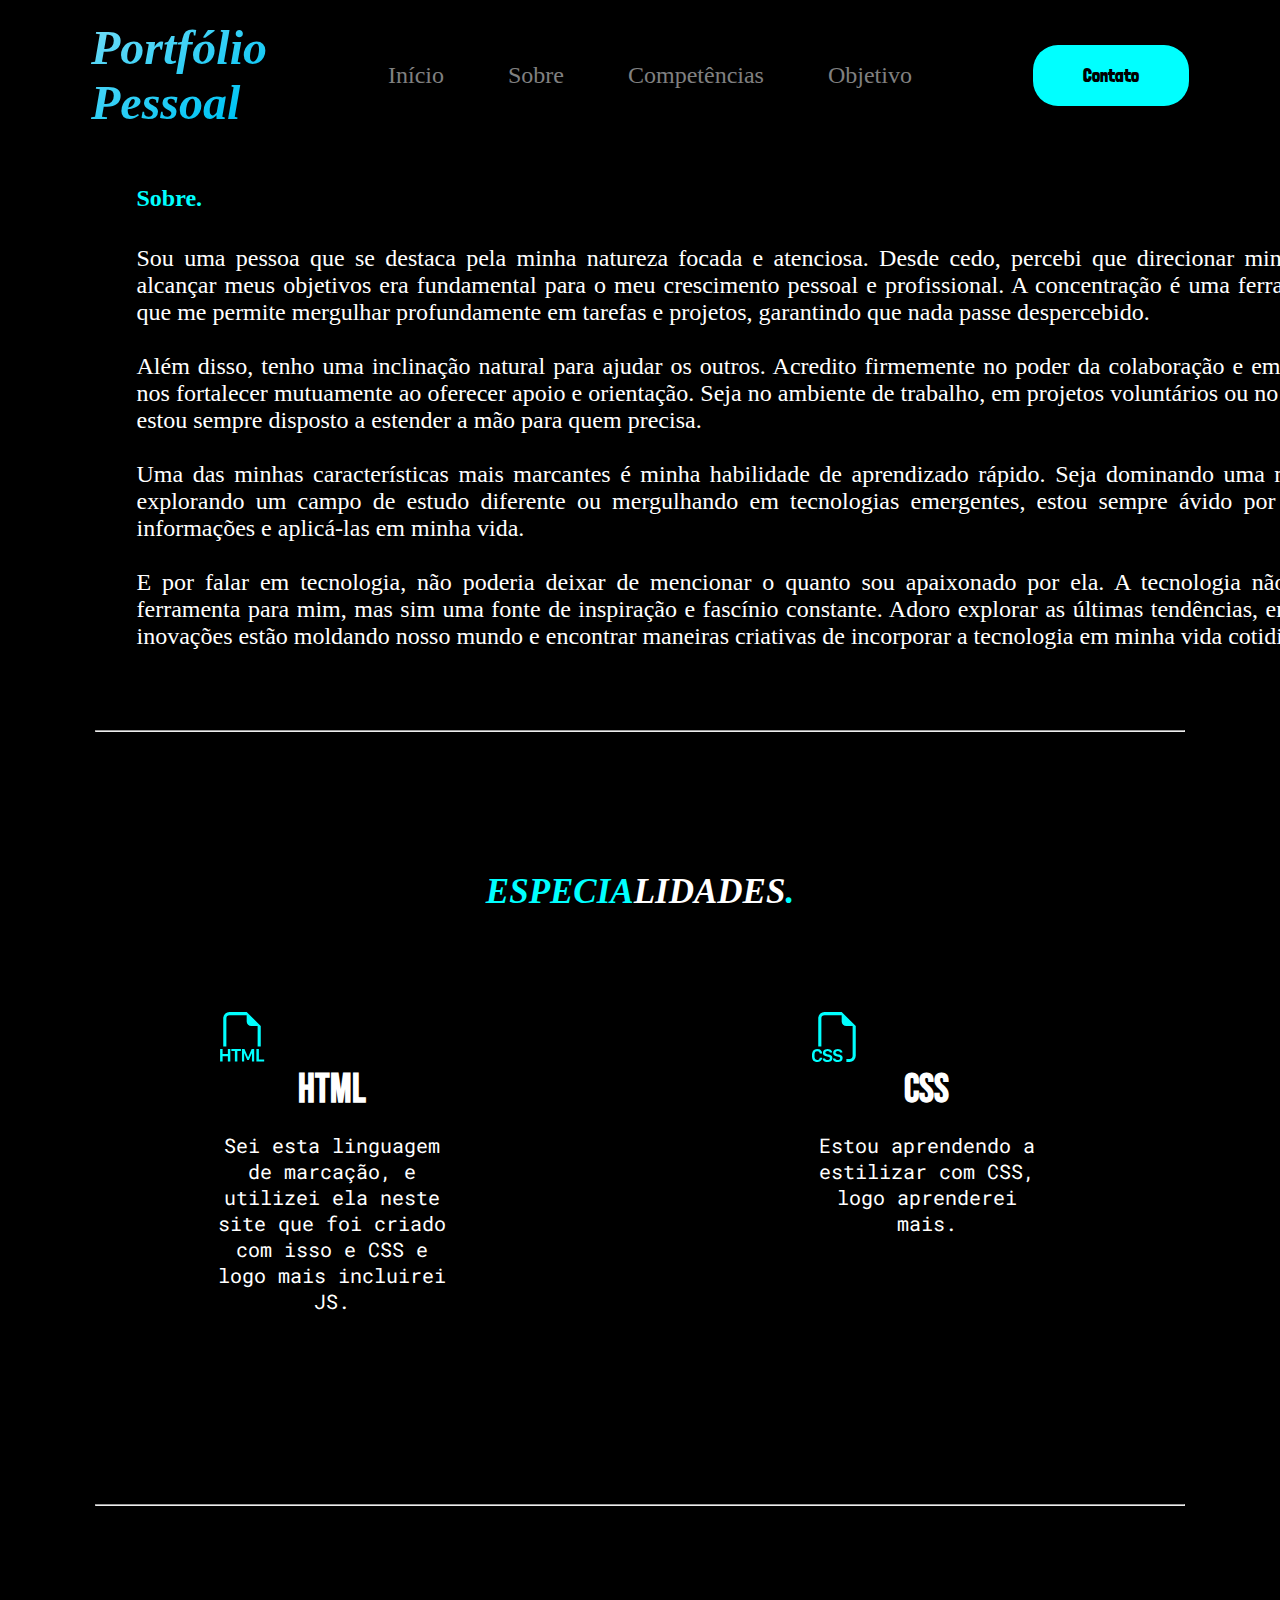
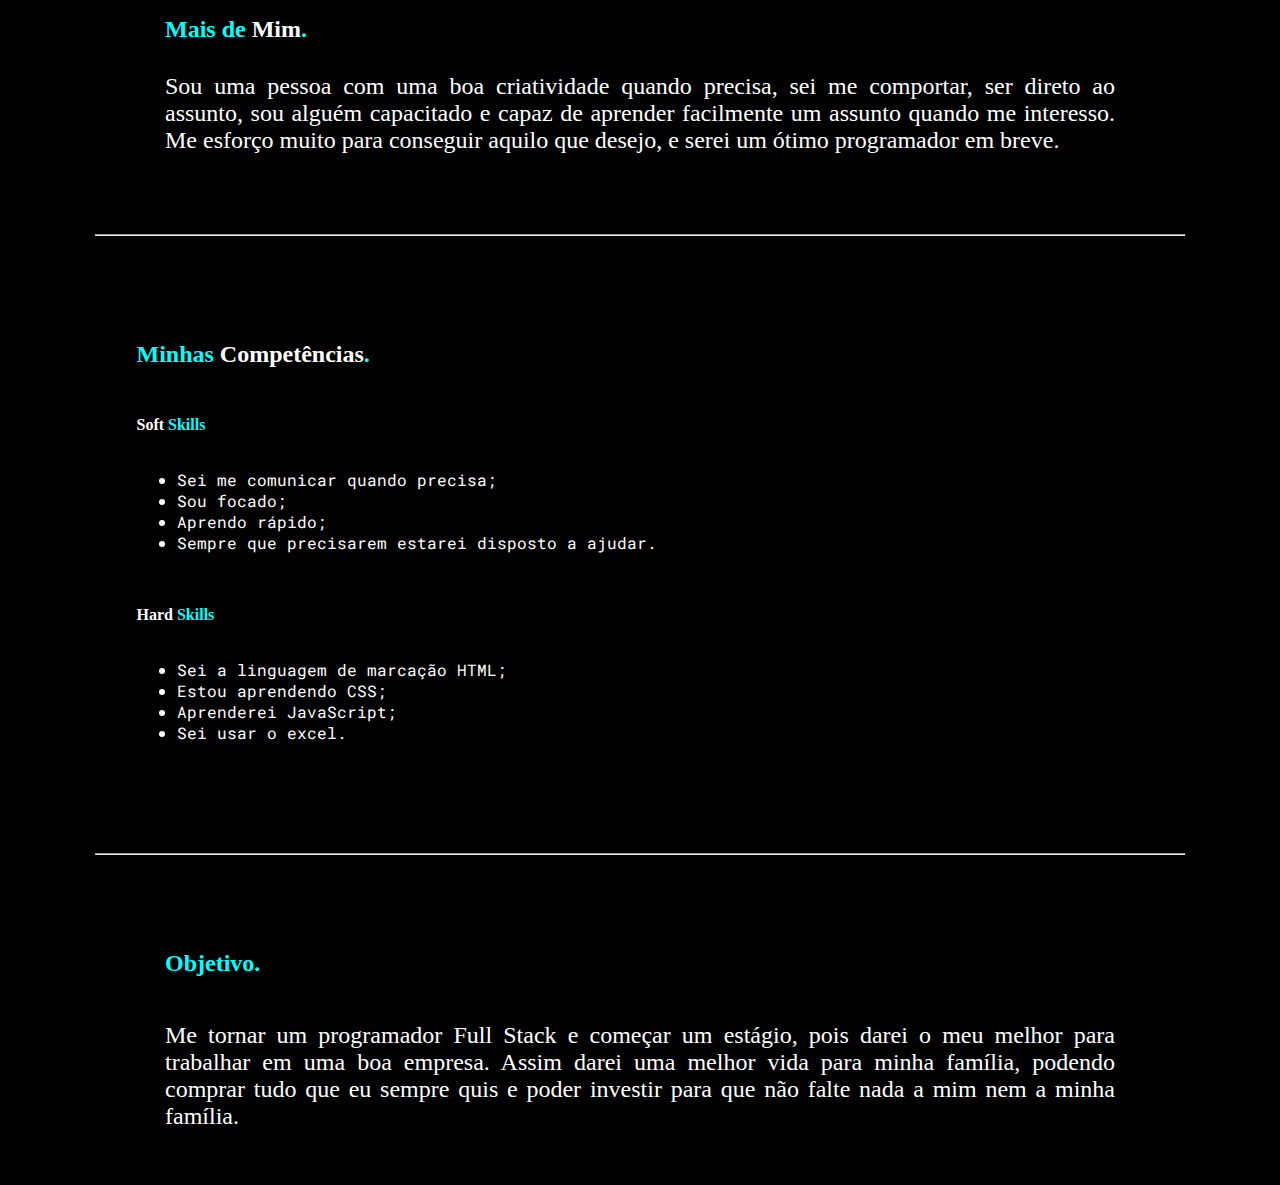
<file: index.html>
<!DOCTYPE html>
<html lang="pt-br">

<head>
    <meta charset="UTF-8">
    <meta name="viewport" content="width=device-width, initial-scale=1.0">
    <title>Ínicio</title>
    <link rel="stylesheet" href="./CSS/index.CSS">
    <link rel="shortcut icon" href="./IMG/icone-removebg-preview.png" type="image/x-icon">
</head>

<body>

    <header>

        <div class="nada">
            <a href="./index.html">
                <h1>Portfólio <br> Pessoal</h1>
            </a>
        </div>

        <nav class="menu">

            <a href="./index.html">Início</a>
            <a href="#sobre">Sobre</a>
            <a href="#competências">Competências</a>
            <a href="#objetivo">Objetivo</a>

        </nav>

        <div class="ctt">
            <a href="./HTML/ctt.html"><button>Contato</button></a>
        </div>

    </header>   
    <main>

        <section>
            <div class="topo-site">
                <div class="flex">
                    <div class="text-site">
                        <h2 class="site">Sobre.</h2>
                        <br>
                        <p>
                            Sou uma pessoa que se destaca pela minha natureza focada e atenciosa. Desde cedo, percebi
                            que
                            direcionar
                            minha energia para alcançar meus objetivos era fundamental para o meu crescimento pessoal e
                            profissional. A
                            concentração é uma ferramenta poderosa que me permite mergulhar profundamente em tarefas e
                            projetos,
                            garantindo que nada passe despercebido.
                            <br><br>
                            Além disso, tenho uma inclinação natural para ajudar os outros. Acredito firmemente no poder
                            da
                            colaboração
                            e em como podemos nos fortalecer mutuamente ao oferecer apoio e orientação. Seja no ambiente
                            de
                            trabalho, em
                            projetos voluntários ou no convívio diário, estou sempre disposto a estender a mão para quem
                            precisa.
                            <br><br>
                            Uma das minhas características mais marcantes é minha habilidade de aprendizado rápido.
                            Seja dominando uma nova habilidade, explorando um campo de estudo diferente ou
                            mergulhando
                            em
                            tecnologias emergentes, estou sempre ávido por absorver novas informações e aplicá-las em
                            minha
                            vida.
                            <br><br>
                            E por falar em tecnologia, não poderia deixar de mencionar o quanto sou apaixonado por ela.
                            A
                            tecnologia
                            não
                            é apenas uma ferramenta para mim, mas sim uma fonte de inspiração e fascínio constante.
                            Adoro
                            explorar
                            as
                            últimas tendências, entender como as inovações estão moldando nosso mundo e encontrar
                            maneiras
                            criativas
                            de
                            incorporar a tecnologia em minha vida cotidiana.
                        </p>
                    </div>
                    <div class="img">
                        <img src="IMG/Eu-removebg-preview.png" alt="eu">
                    </div>
                </div>
            </div>
        </section>
        <hr>
        <section class="especialidades">
            <div>
                <h2>ESPECIA<span>LIDADES</span>.</h2>
                <div class="flex">

                    <div class="especialidades-box">
                        <svg xmlns="http://www.w3.org/2000/svg" width="16" height="16" fill="currentColor"
                            class="bi bi-filetype-html" viewBox="0 0 16 16">
                            <path fill-rule="evenodd"
                                d="M14 4.5V11h-1V4.5h-2A1.5 1.5 0 0 1 9.5 3V1H4a1 1 0 0 0-1 1v9H2V2a2 2 0 0 1 2-2h5.5zm-9.736 7.35v3.999h-.791v-1.714H1.79v1.714H1V11.85h.791v1.626h1.682V11.85h.79Zm2.251.662v3.337h-.794v-3.337H4.588v-.662h3.064v.662zm2.176 3.337v-2.66h.038l.952 2.159h.516l.946-2.16h.038v2.661h.715V11.85h-.8l-1.14 2.596H9.93L8.79 11.85h-.805v3.999zm4.71-.674h1.696v.674H12.61V11.85h.79v3.325Z" />
                        </svg>
                        <h3>HTML</h3>
                        <br>
                        <p>Sei esta linguagem de marcação, e utilizei ela neste site que foi criado com isso e CSS e
                            logo mais incluirei JS.</p>
                    </div>
                    <div class="especialidades-box">
                        <svg xmlns="http://www.w3.org/2000/svg" width="16" height="16" fill="currentColor"
                            class="bi bi-filetype-css" viewBox="0 0 16 16">
                            <path fill-rule="evenodd"
                                d="M14 4.5V14a2 2 0 0 1-2 2h-1v-1h1a1 1 0 0 0 1-1V4.5h-2A1.5 1.5 0 0 1 9.5 3V1H4a1 1 0 0 0-1 1v9H2V2a2 2 0 0 1 2-2h5.5zM3.397 14.841a1.13 1.13 0 0 0 .401.823q.195.162.478.252.284.091.665.091.507 0 .859-.158.354-.158.539-.44.187-.284.187-.656 0-.336-.134-.56a1 1 0 0 0-.375-.357 2 2 0 0 0-.566-.21l-.621-.144a1 1 0 0 1-.404-.176.37.37 0 0 1-.144-.299q0-.234.185-.384.188-.152.512-.152.214 0 .37.068a.6.6 0 0 1 .246.181.56.56 0 0 1 .12.258h.75a1.1 1.1 0 0 0-.2-.566 1.2 1.2 0 0 0-.5-.41 1.8 1.8 0 0 0-.78-.152q-.439 0-.776.15-.337.149-.527.421-.19.273-.19.639 0 .302.122.524.124.223.352.367.228.143.539.213l.618.144q.31.073.463.193a.39.39 0 0 1 .152.326.5.5 0 0 1-.085.29.56.56 0 0 1-.255.193q-.167.07-.413.07-.175 0-.32-.04a.8.8 0 0 1-.248-.115.58.58 0 0 1-.255-.384zM.806 13.693q0-.373.102-.633a.87.87 0 0 1 .302-.399.8.8 0 0 1 .475-.137q.225 0 .398.097a.7.7 0 0 1 .272.26.85.85 0 0 1 .12.381h.765v-.072a1.33 1.33 0 0 0-.466-.964 1.4 1.4 0 0 0-.489-.272 1.8 1.8 0 0 0-.606-.097q-.534 0-.911.223-.375.222-.572.632-.195.41-.196.979v.498q0 .568.193.976.197.407.572.626.375.217.914.217.439 0 .785-.164t.55-.454a1.27 1.27 0 0 0 .226-.674v-.076h-.764a.8.8 0 0 1-.118.363.7.7 0 0 1-.272.25.9.9 0 0 1-.401.087.85.85 0 0 1-.478-.132.83.83 0 0 1-.299-.392 1.7 1.7 0 0 1-.102-.627zM6.78 15.29a1.2 1.2 0 0 1-.111-.449h.764a.58.58 0 0 0 .255.384q.106.073.25.114.142.041.319.041.245 0 .413-.07a.56.56 0 0 0 .255-.193.5.5 0 0 0 .085-.29.39.39 0 0 0-.153-.326q-.152-.12-.463-.193l-.618-.143a1.7 1.7 0 0 1-.539-.214 1 1 0 0 1-.351-.367 1.1 1.1 0 0 1-.123-.524q0-.366.19-.639.19-.272.527-.422t.777-.149q.456 0 .779.152.326.153.5.41.18.255.2.566h-.75a.56.56 0 0 0-.12-.258.6.6 0 0 0-.246-.181.9.9 0 0 0-.37-.068q-.324 0-.512.152a.47.47 0 0 0-.184.384q0 .18.143.3a1 1 0 0 0 .404.175l.621.143q.326.075.566.211t.375.358.135.56q0 .37-.188.656a1.2 1.2 0 0 1-.539.439q-.351.158-.858.158-.381 0-.665-.09a1.4 1.4 0 0 1-.478-.252 1.1 1.1 0 0 1-.29-.375" />
                        </svg>
                        <h3>CSS</h3>
                        <br>
                        <p>Estou aprendendo a estilizar com CSS, logo aprenderei mais.</p>
                    </div>
                    <div class="especialidades-box">
                        <svg xmlns="http://www.w3.org/2000/svg" width="16" height="16" fill="currentColor"
                            class="bi bi-filetype-js" viewBox="0 0 16 16">
                            <path fill-rule="evenodd"
                                d="M14 4.5V14a2 2 0 0 1-2 2H8v-1h4a1 1 0 0 0 1-1V4.5h-2A1.5 1.5 0 0 1 9.5 3V1H4a1 1 0 0 0-1 1v9H2V2a2 2 0 0 1 2-2h5.5zM3.186 15.29a1.2 1.2 0 0 1-.111-.449h.765a.58.58 0 0 0 .255.384q.105.073.249.114.143.041.319.041.246 0 .413-.07a.56.56 0 0 0 .255-.193.5.5 0 0 0 .085-.29.39.39 0 0 0-.153-.326q-.151-.12-.462-.193l-.619-.143a1.7 1.7 0 0 1-.539-.214 1 1 0 0 1-.351-.367 1.1 1.1 0 0 1-.123-.524q0-.366.19-.639.19-.272.528-.422.336-.15.776-.149.457 0 .78.152.324.153.5.41.18.255.2.566h-.75a.56.56 0 0 0-.12-.258.6.6 0 0 0-.247-.181.9.9 0 0 0-.369-.068q-.325 0-.513.152a.47.47 0 0 0-.184.384q0 .18.143.3a1 1 0 0 0 .405.175l.62.143q.327.075.566.211.24.136.375.358t.135.56q0 .37-.188.656a1.2 1.2 0 0 1-.539.439q-.351.158-.858.158-.381 0-.665-.09a1.4 1.4 0 0 1-.478-.252 1.1 1.1 0 0 1-.29-.375m-3.104-.033A1.3 1.3 0 0 1 0 14.791h.765a.6.6 0 0 0 .073.27.5.5 0 0 0 .454.246q.285 0 .422-.164.138-.165.138-.466v-2.745h.79v2.725q0 .66-.357 1.005-.354.345-.984.345a1.6 1.6 0 0 1-.569-.094 1.15 1.15 0 0 1-.407-.266 1.1 1.1 0 0 1-.243-.39" />
                        </svg>
                        <h3>JS</h3>
                        <br>
                        <p>Aprenderei a programar em JavaScript que será incluído neste portfólio.</p>
                    </div>
                </div>
            </div>
        </section>
        <hr>
        <div id="sobre" class="info">
            <h2>Mais de <span> Mim</span>.</h2>
            <p>Sou uma pessoa com uma boa criatividade quando precisa, sei me comportar, ser direto ao assunto, sou
                alguém
                capacitado e capaz de aprender facilmente um assunto quando me interesso. Me esforço muito para
                conseguir
                aquilo que desejo, e serei um ótimo programador em breve.
            </p>
        </div>
        <hr>
        <div id="competências" class="comp">
            <h2>Minhas <span>Competências</span>.</h2>

            <br>

            <h4><span>Soft</span> Skills</h4>

            <ul>
                <li>Sei me comunicar quando precisa;</li>
                <li>Sou focado;</li>
                <li>Aprendo rápido;</li>
                <li>Sempre que precisarem estarei disposto a ajudar.</li>
            </ul>

            <br>

            <h4><span>Hard</span> Skills</h4>

            <ul>
                <li>Sei a linguagem de marcação HTML;</li>
                <li>Estou aprendendo CSS;</li>
                <li>Aprenderei JavaScript;</li>
                <li>Sei usar o excel.</li>
            </ul>
        </div>
        <hr>
        <div id="objetivo" class="obj">
            <h2>Objetivo.</h2>

            <article>

                <p>
                    Me tornar um programador Full Stack e começar um estágio, pois darei o
                    meu melhor para trabalhar em uma boa empresa. Assim darei uma melhor vida para minha família,
                    podendo comprar tudo que eu sempre quis e poder investir para que não falte nada a
                    mim nem a minha família.
                </p>

            </article>

        </div>
    </main>

    <script src="./JS/main.js"></script>
</body>

</html>
</file>
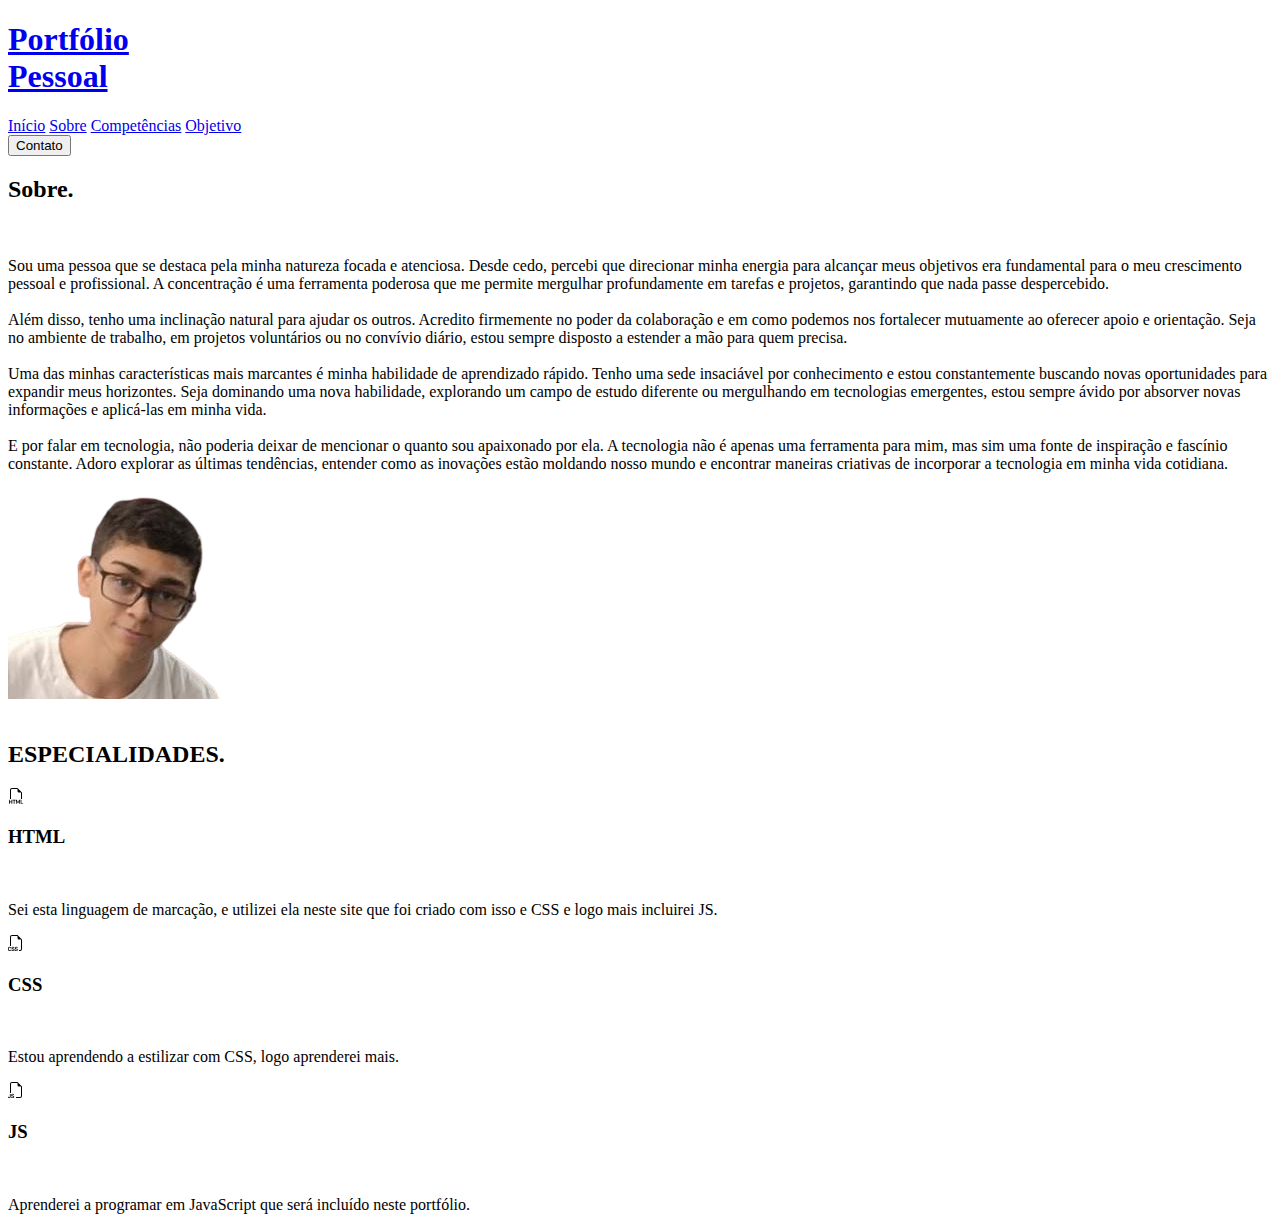
<file: HTML/index.html>
<!DOCTYPE html>
<html lang="pt-br">

<head>
    <meta charset="UTF-8">
    <meta name="viewport" content="width=device-width, initial-scale=1.0">
    <title>Ínicio</title>
    <link rel="stylesheet" href="C:\Users\Turma Tarde\Desktop\Portifolio-IOS\CSS\estilo.CSS">
    <link rel="shortcut icon" href="/IMG/icone-removebg-preview.png" type="image/x-icon">
</head>

<body>

    <header>

        <div class="nada">
            <a href="index.html"><h1>Portfólio <br> Pessoal</h1></a>
        </div>

        <nav class="menu">

            <a href="index.html">Início</a>
            <a href="sobreMim.html">Sobre</a>
            <a href="competências.html">Competências</a>
            <a href="objetivo.html">Objetivo</a>

        </nav>

        <div class="ctt">
            <a href="ctt.html"><button>Contato</button></a>
        </div>

    </header>
    <main>

        <section>
            <div class="topo-site">
                <div class="flex">
                    <div class="text-site">
                        <h2 class="site">Sobre.</h2>
                        <br>
                        <p>
                            Sou uma pessoa que se destaca pela minha natureza focada e atenciosa. Desde cedo, percebi
                            que
                            direcionar
                            minha energia para alcançar meus objetivos era fundamental para o meu crescimento pessoal e
                            profissional. A
                            concentração é uma ferramenta poderosa que me permite mergulhar profundamente em tarefas e
                            projetos,
                            garantindo que nada passe despercebido.
                            <br><br>
                            Além disso, tenho uma inclinação natural para ajudar os outros. Acredito firmemente no poder
                            da
                            colaboração
                            e em como podemos nos fortalecer mutuamente ao oferecer apoio e orientação. Seja no ambiente
                            de
                            trabalho, em
                            projetos voluntários ou no convívio diário, estou sempre disposto a estender a mão para quem
                            precisa.
                            <br><br>
                            Uma das minhas características mais marcantes é minha habilidade de aprendizado rápido.
                            Tenho
                            uma sede
                            insaciável por conhecimento e estou constantemente buscando novas oportunidades para
                            expandir
                            meus
                            horizontes. Seja dominando uma nova habilidade, explorando um campo de estudo diferente ou
                            mergulhando
                            em
                            tecnologias emergentes, estou sempre ávido por absorver novas informações e aplicá-las em
                            minha
                            vida.
                            <br><br>
                            E por falar em tecnologia, não poderia deixar de mencionar o quanto sou apaixonado por ela.
                            A
                            tecnologia
                            não
                            é apenas uma ferramenta para mim, mas sim uma fonte de inspiração e fascínio constante.
                            Adoro
                            explorar
                            as
                            últimas tendências, entender como as inovações estão moldando nosso mundo e encontrar
                            maneiras
                            criativas
                            de
                            incorporar a tecnologia em minha vida cotidiana.
                        </p>
                    </div>
                    <div class="img">
                        <img src="/IMG/Eu-removebg-preview.png" alt="eu">
                    </div>
                </div>
            </div>
        </section>
        <br>
        <section class="especialidades">
            <div>
                <h2>ESPECIA<span>LIDADES</span>.</h2>
                <div class="flex">

                    <div class="especialidades-box">
                        <svg xmlns="http://www.w3.org/2000/svg" width="16" height="16" fill="currentColor" class="bi bi-filetype-html" viewBox="0 0 16 16">
                            <path fill-rule="evenodd" d="M14 4.5V11h-1V4.5h-2A1.5 1.5 0 0 1 9.5 3V1H4a1 1 0 0 0-1 1v9H2V2a2 2 0 0 1 2-2h5.5zm-9.736 7.35v3.999h-.791v-1.714H1.79v1.714H1V11.85h.791v1.626h1.682V11.85h.79Zm2.251.662v3.337h-.794v-3.337H4.588v-.662h3.064v.662zm2.176 3.337v-2.66h.038l.952 2.159h.516l.946-2.16h.038v2.661h.715V11.85h-.8l-1.14 2.596H9.93L8.79 11.85h-.805v3.999zm4.71-.674h1.696v.674H12.61V11.85h.79v3.325Z"/>
                          </svg>
                        <h3>HTML</h3>
                        <br>
                        <p>Sei esta linguagem de marcação, e utilizei ela neste site que foi criado com isso e CSS e logo mais incluirei JS.</p>
                    </div>
                    <div class="especialidades-box">
                        <svg xmlns="http://www.w3.org/2000/svg" width="16" height="16" fill="currentColor" class="bi bi-filetype-css" viewBox="0 0 16 16">
                            <path fill-rule="evenodd" d="M14 4.5V14a2 2 0 0 1-2 2h-1v-1h1a1 1 0 0 0 1-1V4.5h-2A1.5 1.5 0 0 1 9.5 3V1H4a1 1 0 0 0-1 1v9H2V2a2 2 0 0 1 2-2h5.5zM3.397 14.841a1.13 1.13 0 0 0 .401.823q.195.162.478.252.284.091.665.091.507 0 .859-.158.354-.158.539-.44.187-.284.187-.656 0-.336-.134-.56a1 1 0 0 0-.375-.357 2 2 0 0 0-.566-.21l-.621-.144a1 1 0 0 1-.404-.176.37.37 0 0 1-.144-.299q0-.234.185-.384.188-.152.512-.152.214 0 .37.068a.6.6 0 0 1 .246.181.56.56 0 0 1 .12.258h.75a1.1 1.1 0 0 0-.2-.566 1.2 1.2 0 0 0-.5-.41 1.8 1.8 0 0 0-.78-.152q-.439 0-.776.15-.337.149-.527.421-.19.273-.19.639 0 .302.122.524.124.223.352.367.228.143.539.213l.618.144q.31.073.463.193a.39.39 0 0 1 .152.326.5.5 0 0 1-.085.29.56.56 0 0 1-.255.193q-.167.07-.413.07-.175 0-.32-.04a.8.8 0 0 1-.248-.115.58.58 0 0 1-.255-.384zM.806 13.693q0-.373.102-.633a.87.87 0 0 1 .302-.399.8.8 0 0 1 .475-.137q.225 0 .398.097a.7.7 0 0 1 .272.26.85.85 0 0 1 .12.381h.765v-.072a1.33 1.33 0 0 0-.466-.964 1.4 1.4 0 0 0-.489-.272 1.8 1.8 0 0 0-.606-.097q-.534 0-.911.223-.375.222-.572.632-.195.41-.196.979v.498q0 .568.193.976.197.407.572.626.375.217.914.217.439 0 .785-.164t.55-.454a1.27 1.27 0 0 0 .226-.674v-.076h-.764a.8.8 0 0 1-.118.363.7.7 0 0 1-.272.25.9.9 0 0 1-.401.087.85.85 0 0 1-.478-.132.83.83 0 0 1-.299-.392 1.7 1.7 0 0 1-.102-.627zM6.78 15.29a1.2 1.2 0 0 1-.111-.449h.764a.58.58 0 0 0 .255.384q.106.073.25.114.142.041.319.041.245 0 .413-.07a.56.56 0 0 0 .255-.193.5.5 0 0 0 .085-.29.39.39 0 0 0-.153-.326q-.152-.12-.463-.193l-.618-.143a1.7 1.7 0 0 1-.539-.214 1 1 0 0 1-.351-.367 1.1 1.1 0 0 1-.123-.524q0-.366.19-.639.19-.272.527-.422t.777-.149q.456 0 .779.152.326.153.5.41.18.255.2.566h-.75a.56.56 0 0 0-.12-.258.6.6 0 0 0-.246-.181.9.9 0 0 0-.37-.068q-.324 0-.512.152a.47.47 0 0 0-.184.384q0 .18.143.3a1 1 0 0 0 .404.175l.621.143q.326.075.566.211t.375.358.135.56q0 .37-.188.656a1.2 1.2 0 0 1-.539.439q-.351.158-.858.158-.381 0-.665-.09a1.4 1.4 0 0 1-.478-.252 1.1 1.1 0 0 1-.29-.375"/>
                          </svg>
                        <h3>CSS</h3>
                        <br>
                        <p>Estou aprendendo a estilizar com CSS, logo aprenderei mais.</p>
                    </div>
                    <div class="especialidades-box">
                        <svg xmlns="http://www.w3.org/2000/svg" width="16" height="16" fill="currentColor" class="bi bi-filetype-js" viewBox="0 0 16 16">
                            <path fill-rule="evenodd" d="M14 4.5V14a2 2 0 0 1-2 2H8v-1h4a1 1 0 0 0 1-1V4.5h-2A1.5 1.5 0 0 1 9.5 3V1H4a1 1 0 0 0-1 1v9H2V2a2 2 0 0 1 2-2h5.5zM3.186 15.29a1.2 1.2 0 0 1-.111-.449h.765a.58.58 0 0 0 .255.384q.105.073.249.114.143.041.319.041.246 0 .413-.07a.56.56 0 0 0 .255-.193.5.5 0 0 0 .085-.29.39.39 0 0 0-.153-.326q-.151-.12-.462-.193l-.619-.143a1.7 1.7 0 0 1-.539-.214 1 1 0 0 1-.351-.367 1.1 1.1 0 0 1-.123-.524q0-.366.19-.639.19-.272.528-.422.336-.15.776-.149.457 0 .78.152.324.153.5.41.18.255.2.566h-.75a.56.56 0 0 0-.12-.258.6.6 0 0 0-.247-.181.9.9 0 0 0-.369-.068q-.325 0-.513.152a.47.47 0 0 0-.184.384q0 .18.143.3a1 1 0 0 0 .405.175l.62.143q.327.075.566.211.24.136.375.358t.135.56q0 .37-.188.656a1.2 1.2 0 0 1-.539.439q-.351.158-.858.158-.381 0-.665-.09a1.4 1.4 0 0 1-.478-.252 1.1 1.1 0 0 1-.29-.375m-3.104-.033A1.3 1.3 0 0 1 0 14.791h.765a.6.6 0 0 0 .073.27.5.5 0 0 0 .454.246q.285 0 .422-.164.138-.165.138-.466v-2.745h.79v2.725q0 .66-.357 1.005-.354.345-.984.345a1.6 1.6 0 0 1-.569-.094 1.15 1.15 0 0 1-.407-.266 1.1 1.1 0 0 1-.243-.39"/>
                          </svg>
                        <h3>JS</h3>
                        <br>
                        <p>Aprenderei a programar em JavaScript que será incluído neste portfólio.</p>
                    </div>
                </div>
            </div>
        </section>
    </main>

</body>

</html>
</file>
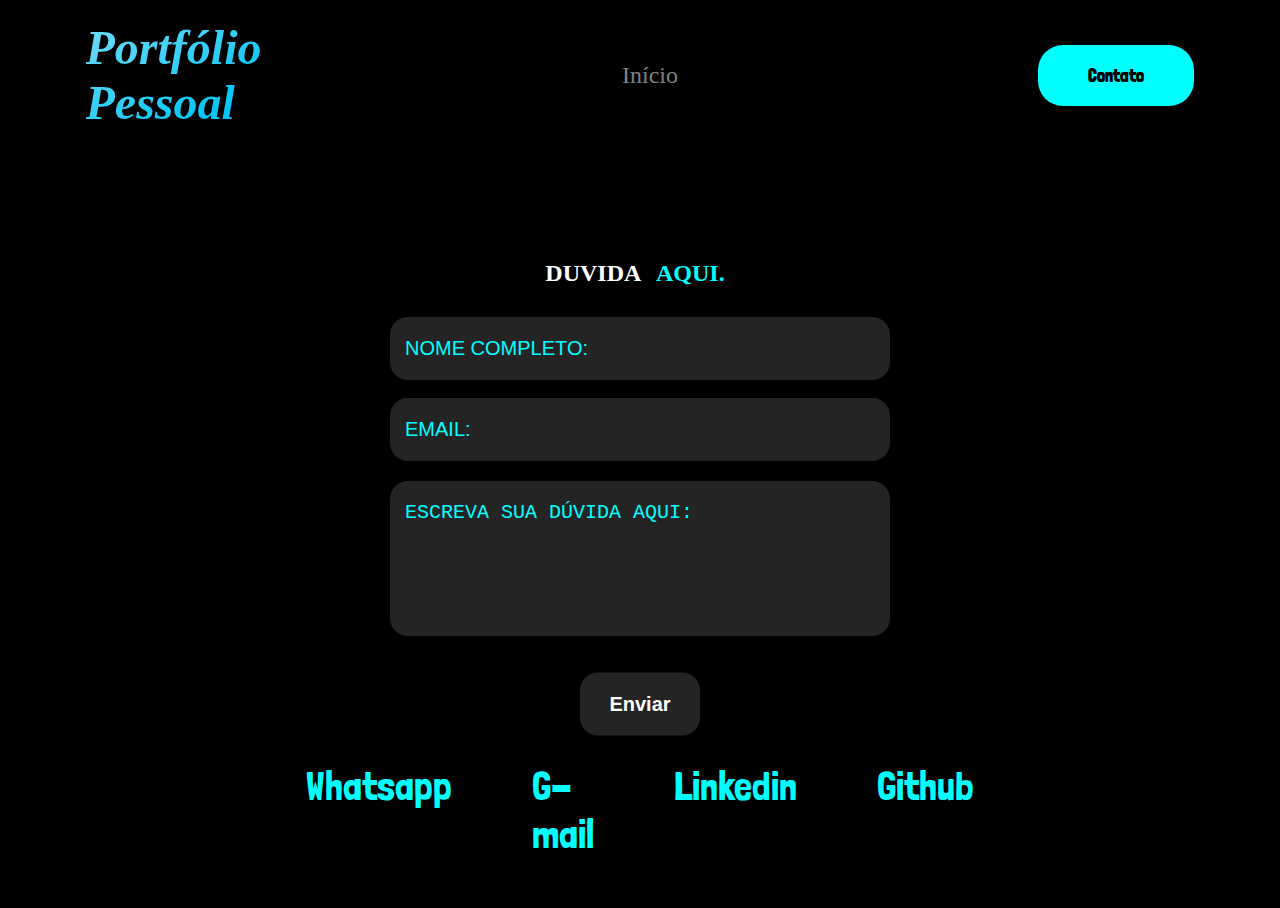
<file: HTML/ctt.html>
<!DOCTYPE html>
<html lang="pt-br">

<head>
    <meta charset="UTF-8">
    <meta name="viewport" content="width=device-width, initial-scale=1.0">
    <title>Document</title>
    <link rel="stylesheet" href="../CSS/ctt.css">
    <link rel="shortcut icon" href="../IMG/icone-removebg-preview.png" type="image/x-icon">
</head>

<body>
    <header>

        <div class="nada">
            <a href="../index.html"><h1>Portfólio <br> Pessoal</h1></a>
        </div>

        <nav class="menu">

            <a href="../index.html">Início</a>

        </nav>

        <div class="ctt">
            <a href="ctt.html"><button>Contato</button></a>
        </div>

    </header>

    <section>

        <h2>Duvida <span>Aqui.</span></h2>
        <form action="#">

            <label for="nome"></label>
            <input class="assunto" required placeholder="Nome Completo:" type="text" name="" id="nome">
            &nbsp;
            <label for="email"></label>
            <input class="assunto" required placeholder="Email:" type="email" name="" id="email">

            <label for="Dúvida"></label>
            <textarea required placeholder="Escreva sua dúvida aqui:" name="" id="Dúvida" cols="50" rows="5"></textarea>

            <br><br>

            <input class="enviar" type="submit" value="Enviar">

        </form>

        <ul>

            <li><a class="foot" href="https://web.whatsapp.com/">Whatsapp</a></li>
            <li><a class="foot" href="http://gmail.com/">G-mail</a></li>
            <li><a class="foot"href="https://www.linkedin.com/in/leonardo-moura-5143b02b1/?originalSubdosection=br">Linkedin</a></li>
            <li><a class="foot" href="https://github.com/Le0M5?tab=followers">Github</a></li>

        </ul>

    </section>
</body>

</html>
</file>
<file: CSS/index.CSS>
@import url('https://fonts.googleapis.com/css2?family=Bebas+Neue&family=Roboto+Mono:ital,wght@0,100..700;1,100..700&display=swap');
/* .bebas-neue-regular {
  font-family: "Bebas Neue", sans-serif;
  font-weight: 400;
  font-style: normal;
}
 */

@import url('https://fonts.googleapis.com/css2?family=Roboto+Mono:ital,wght@0,100..700;1,100..700&display=swap');

/*

.roboto-mono-<uniquifier> {
  font-family: "Roboto Mono", monospace;
  font-optical-sizing: auto;
  font-weight: <weight>;
  font-style: normal;
} */

@import url('https://fonts.googleapis.com/css2?family=Londrina+Solid:wght@100;300;400;900&display=swap');

/* 

.londrina-solid-thin {
    font-family: "Londrina Solid", sans-serif;
    font-weight: 100;
    font-style: normal;
} */

* {
    margin: 0;
    padding: 0;
    box-sizing: border-box;
}

:root {
    --cor-nav: #F7EEDD;
    --font-size-menu: 1em;
    --background-nav: #008DDA;
    --espacamento-nav-a: 12.58em;
    --cor-foot: blue;
    --margin-padrao: 25px;
    --cor-h2: aqua;
}

body {
    background: black;
    text-align: justify;
}

.assunto {
    width: 14%;
}

header {
    display: flex;
    justify-content: space-evenly;
    align-items: center;
    margin: 20px 0;
}

header a h1:hover {
    color: white;
    transform: scale(1.1);
    transition: .2s ease-in;
}

.menu a:hover {
    color: white;
    transform: scale(1.25);
    transition: .2s ease-in;
}

header>nav>a {
    padding: 0 30px;
    margin: 10px 0;
    color: gray;
    text-decoration: none;
    font-size: 24px;
}

header .ctt button {
    padding: 20px 50px;
    background-color: aqua;
    border: 0;
    border-radius: 25px;
    font-size: 18px;
    font-weight: 900;
    font-family: "Londrina Solid", sans-serif;
    cursor: pointer;
}

header .ctt button:hover {
    transform: scale(1.05);
    transition: .2s ease-in;
    box-shadow: 3px 3px 8px aqua;
}

h1 {
    font-size: 3em;
    font-style: italic;
    background: linear-gradient(330deg, #0042ac, #0077F5, #01C5F5, #74DDF7);
    background-size: 400% 100%;
    animation: animado 5s linear infinite alternate;
    -webkit-background-clip: text;
    -webkit-text-fill-color: transparent;
}

@keyframes animado {
    0% {
        background-position-x: 0%;
    }

    100% {
        background-position: 400%;
    }
}

/* PARTE ABAIXO DO HEADER DO SITE */

div.text-site p {
    padding: 0 50px;
    width: 1400px;
    font-size: 24px;
    text-align: justify;
}

div.flex {
    width: 1600px;
}

div.img {
    filter: drop-shadow(6px 2px 15px aqua);
    display: flex;
    justify-content: center;
    width: 300px;
    padding-top: 70px;
}

.img img {
    border-radius: 50%;
    width: 300px;
}

main {
    margin: var(--margin-padrao);
    color: white;
}

section {
    margin: 40px 5%;
}

section.especialidades {
    margin-top: 30px;
    padding: 60px 40px;
}

.especialidades .especialidades-box {
    padding: 20px 50px;
    color: white;
    margin: 30px;
    border-radius: 20px;
    width: 350px;
}

.especialidades .especialidades-box p {
    font-size: 20px;
    font-family: "Roboto Mono", monospace;
    text-align: center;
}

.especialidades .especialidades-box h3 {
    font-family: "Bebas Neue", sans-serif;
    text-align: center;
    font-size: 40px;
    color: white;
}

.especialidades-box svg {
    width: 70px;
    height: 70px;
    color: aqua;
    padding-top: 20px;
}

.especialidades-box:hover {
    transform: scale(1.10);
    box-shadow: 0 0 20px white;
    transition: 0.5s ease;
}

.especialidades h2 {
    margin-bottom: 30px;
    font-size: 35px;
    font-style: italic;
}

.flex {
    display: flex;
}


div.flex {
    justify-content: space-between;
}

.img {
    flex-direction: column-reverse;
}

h2.site {
    text-align: start;
    padding: 15px 50px;
}

h2 {
    color: aqua;
    text-align: center;
}

a {
    display: inline-block;
    text-decoration: none;
}

main {
    margin: var(--margin-padrao);
}

input {
    background-color: transparent;
    color: white;
    font-weight: bolder;
    border-radius: 25px;
    border: 2px solid black;
    text-align: center;
    padding: 5px;
}

textarea {
    background-color: transparent;
    color: white;
    font-weight: bolder;
    border-radius: 25px;
    border: 2px solid black;
    text-align: center;
    padding: 5px;
}

span {
    color: white;
}

.info {
    margin: 0 90px;
}

.info p {
    padding: 0 50px;
    font-size: 24px;
}

.info h2 {
    text-align: start;
    padding: 30px 50px;
}

.comp {
    margin: 90px 5%;
}

.comp h2 {
    color: var(--cor-h2);
    text-align: start;
    padding: 15px 50px;
}

.comp h4 {
    color: var(--cor-h2);
    text-align: start;
    padding: 15px 50px;
}

ul {
    font-family: "Roboto Mono", monospace;
    padding: 20px 90px;
}

.obj {
    margin: 0 90px;
}

.obj h2 {
    color: var(--cor-h2);
    text-align: start;
    padding: 15px 50px;
}

a {
    display: inline-block;
    text-decoration: none;
}

main article p {
    padding: 30px 50px;
    font-size: 24px;
}

main h2 span {
    color: white;
}

hr  {
    margin: 80px 70px;
}
</file>
<file: CSS/ctt.css>
@import url('https://fonts.googleapis.com/css2?family=Bebas+Neue&family=Roboto+Mono:ital,wght@0,100..700;1,100..700&display=swap');
/* .bebas-neue-regular {
  font-family: "Bebas Neue", sans-serif;
  font-weight: 400;
  font-style: normal;
}
 */

@import url('https://fonts.googleapis.com/css2?family=Roboto+Mono:ital,wght@0,100..700;1,100..700&display=swap');

/*

.roboto-mono-<uniquifier> {
  font-family: "Roboto Mono", monospace;
  font-optical-sizing: auto;
  font-weight: <weight>;
  font-style: normal;
} */

@import url('https://fonts.googleapis.com/css2?family=Londrina+Solid:wght@100;300;400;900&display=swap');

/* 

.londrina-solid-thin {
    font-family: "Londrina Solid", sans-serif;
    font-weight: 100;
    font-style: normal;
} */

* {
    margin: 0;
    padding: 0;
    box-sizing: border-box;
}

body {
    background-color: black;
}

header {
    display: flex;
    justify-content: space-evenly;
    align-items: center;
    margin: 20px 0;
}

header a h1:hover {
    color: white;
    transform: scale(1.1);
    transition: .2s ease-in;
}

.menu a:hover {
    color: white;
    transform: scale(1.25);
    transition: .2s ease-in;
}

header>nav>a {
    padding: 0 275px;
    margin: 10px 0;
    color: gray;
    text-decoration: none;
    font-size: 24px;
}

header .ctt button {
    padding: 20px 50px;
    background-color: aqua;
    border: 0;
    border-radius: 25px;
    font-size: 18px;
    font-weight: 900;
    font-family: "Londrina Solid", sans-serif;
    cursor: pointer;
}

header .ctt button:hover {
    transform: scale(1.05);
    transition: .2s ease-in;
    box-shadow: 3px 3px 8px aqua;
}

h1 {
    font-size: 3em;
    font-style: italic;
    background: linear-gradient(330deg, #0042ac, #0077F5, #01C5F5, #74DDF7);
    background-size: 400% 100%;
    animation: animado 5s linear infinite alternate;
    -webkit-text-fill-color: transparent;
    -webkit-background-clip: text;
}

@keyframes animado {
    0% {
        background-position-x: 0%;
    }

    100% {
        background-position: 400%;
    }
}

:root {
    --cor-nav: #F7EEDD;
    --font-size-menu: 1em;
    --background-nav: #008DDA;
    --espacamento-nav-a: 12.58em;
    --cor-foot: blue;
    --margin-padrao: 25px;
}

/* PARTE ABAIXO DO HEADER DO SITE */

section {
    height: 700px;
    padding: 80px 4%;
    color: white;
}

ul {
    list-style: none;
}

.foot {
    font-size: 40px;
    color: aqua;
    font-family: "Bebas Neue";
    text-decoration: none;
    font-family: "Londrina Solid", sans-serif;
}

a {
    display: inline-block;
    text-decoration: none;
}

form {
    margin: 0 auto;
    max-width: 500px;
    display: flex;
    justify-content: center;
    flex-direction: column;
}

section h2 {
    margin: 30px;
    text-align: center;
    text-transform: uppercase;
}

h2 span {
    margin: 10px;
    color: aqua;
}

form input {
    width: 100%;
    background-color: #242424;
    border: 0;
    outline: 0;
    padding: 20px 15px;
    color: white;
    border-radius: 18px;
    font-size: 20px;
}

form input::placeholder {
    color: aqua;
    text-transform: uppercase;
}

textarea {
    width: 100%;
    max-height: 200px;
    background-color: #242424;
    border: 0;
    outline: 0;
    margin: 20px 0;
    padding: 20px 15px;
    color: white;
    border-radius: 18px;
    font-size: 20px;
    resize: none;
}

textarea::placeholder {
    color: aqua;
    text-transform: uppercase;
}

form input.enviar[type=submit] {
    display: flex;
    justify-content: center;
    transform: translate(-50%, -50%);
    top: 76%;
    left: 50%;
    position: absolute;
    width: 120px;
    font-weight: bold;
    margin: 20px 0;
}

form input.enviar:hover {
    box-shadow: 0 0 8px aqua;
    background-color: aqua;
    color: black;
    transition: .2s;
}

ul {
    display: flex;
    margin: 90px 0;
    padding: 50px 0;
    transform: translate(-50%, -50%);
    top: 80%;
    left: 50%;
    position: absolute;
}

ul li {
    padding: 0 40px;
}

ul li:hover {
    transform: scale(1.15);
    box-shadow: 0 0 8px aqua;
    border-radius: 15px;
    transition: .2s ease;
}
</file>
